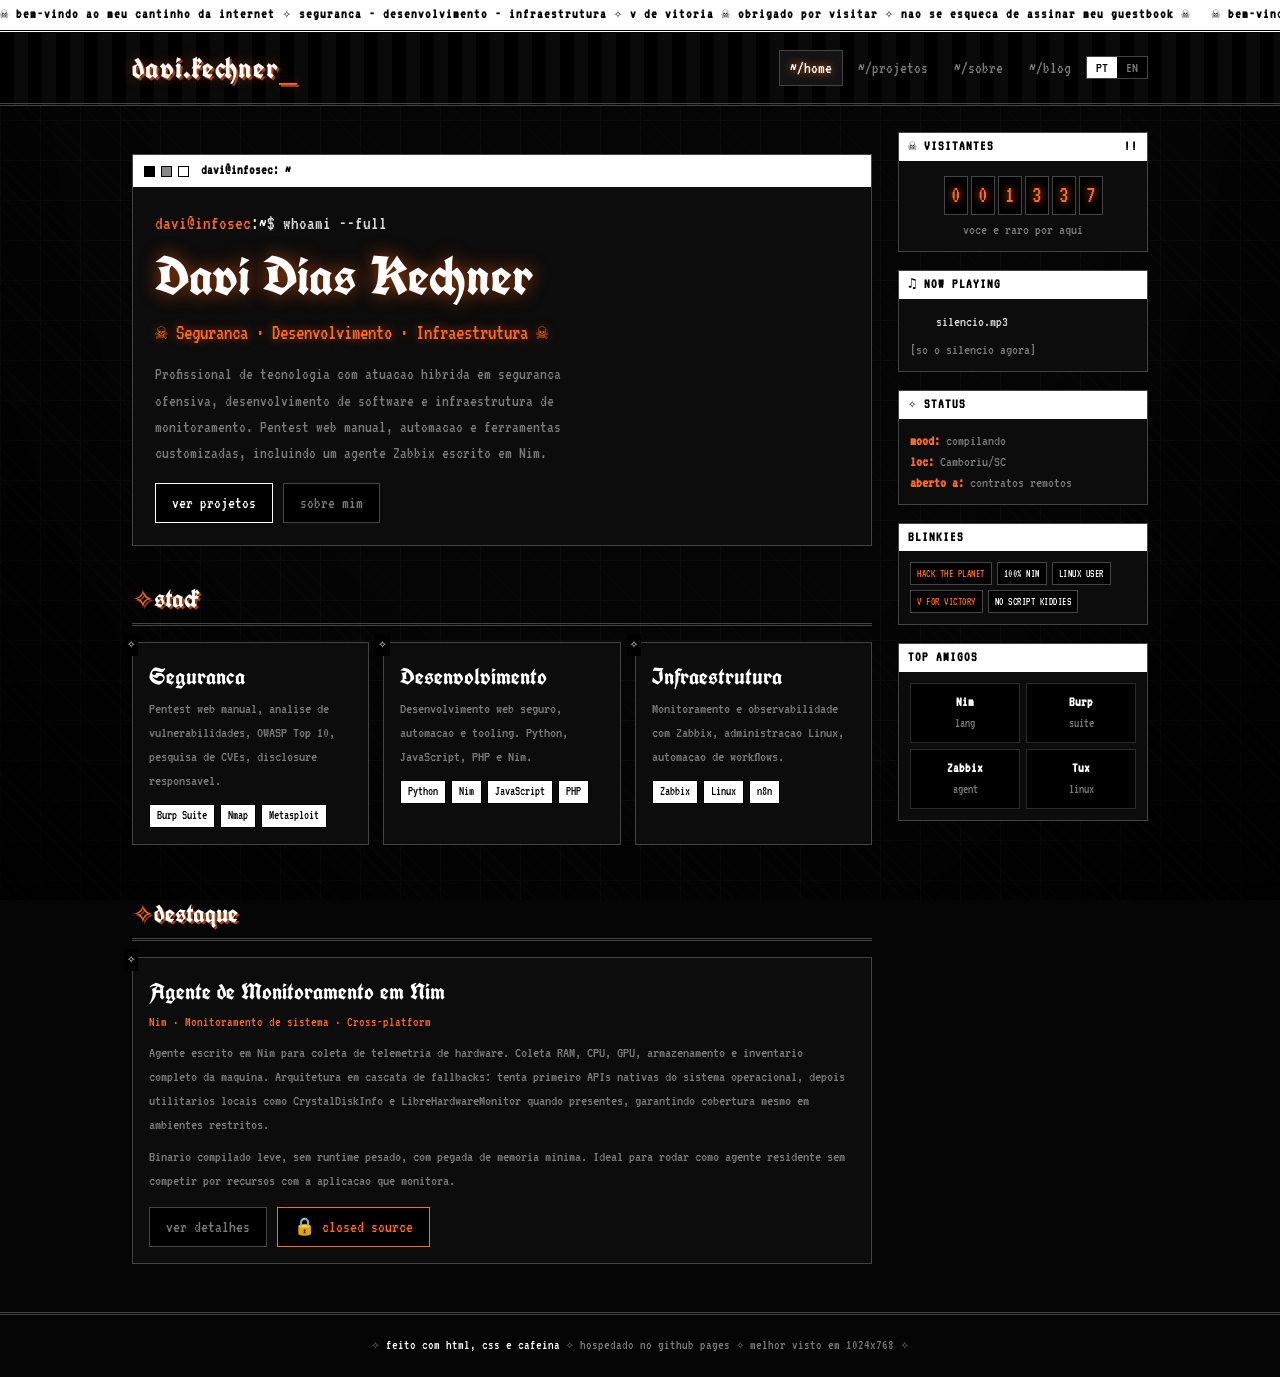
<file: index.html>
<!DOCTYPE html>
<html lang="pt-BR">
<head>
<meta charset="UTF-8">
<meta name="viewport" content="width=device-width,initial-scale=1">
<title>index.html &#x2620; Davi Kechner</title>
<link rel="preconnect" href="https://fonts.googleapis.com">
<link href="https://fonts.googleapis.com/css2?family=UnifrakturCook:wght@700&family=VT323&display=swap" rel="stylesheet">
<link rel="stylesheet" href="style.css">
</head>
<body>
<div class="tickerbar">
  <span class="run" data-lang="pt"><span class="marquee">&#x2620; bem-vindo ao meu cantinho da internet &#x2727; seguranca - desenvolvimento - infraestrutura &#x2727; v de vitoria &#x2620; obrigado por visitar &#x2727; nao se esqueca de assinar meu guestbook &#x2620;&nbsp;&nbsp;&nbsp;&#x2620; bem-vindo ao meu cantinho da internet &#x2727; seguranca - desenvolvimento - infraestrutura &#x2727; v de vitoria &#x2620; obrigado por visitar &#x2727; nao se esqueca de assinar meu guestbook &#x2620;&nbsp;&nbsp;&nbsp;</span></span>
  <span class="run" data-lang="en"><span class="marquee">&#x2620; welcome to my corner of the web &#x2727; security - development - infrastructure &#x2727; v for victory &#x2620; thanks for visiting &#x2727; don't forget to sign my guestbook &#x2620;&nbsp;&nbsp;&nbsp;&#x2620; welcome to my corner of the web &#x2727; security - development - infrastructure &#x2727; v for victory &#x2620; thanks for visiting &#x2727; don't forget to sign my guestbook &#x2620;&nbsp;&nbsp;&nbsp;</span></span>
</div>
<nav>
  <div class="nav-inner">
    <a href="index.html" class="brand" style="text-decoration:none">davi.kechner<span class="blink">_</span></a>
    <div class="nav-links">
      <a href="index.html"><span data-lang="pt" class="show">~/home</span><span data-lang="en">~/home</span></a><a href="projects.html"><span data-lang="pt" class="show">~/projetos</span><span data-lang="en">~/projects</span></a><a href="about.html"><span data-lang="pt" class="show">~/sobre</span><span data-lang="en">~/about</span></a><a href="blog.html"><span data-lang="pt" class="show">~/blog</span><span data-lang="en">~/blog</span></a>
      <div class="lang-toggle">
        <button data-set="pt" class="active">PT</button>
        <button data-set="en">EN</button>
      </div>
    </div>
  </div>
</nav>
<div class="wrap">
  <div class="layout">
    <main>
<header class="hero">
  <div class="term-card">
    <div class="term-bar">
      <span class="dot r"></span><span class="dot y"></span><span class="dot g"></span>
      <span class="term-title">davi@infosec: ~</span>
    </div>
    <div class="term-body">
      <div class="term-line"><span class="pr">davi@infosec</span>:<span class="pth">~</span>$ <span id="typed-cmd" data-text="whoami --full"></span></div>
      <h1>Davi Dias Kechner</h1>
      <div class="sub"><span data-lang="pt" class="show">&#x2620; Seguranca &#xB7; Desenvolvimento &#xB7; Infraestrutura &#x2620;</span><span data-lang="en">&#x2620; Security &#xB7; Development &#xB7; Infrastructure &#x2620;</span></div>
      <p class="bio"><span data-lang="pt" class="show">Profissional de tecnologia com atuacao hibrida em seguranca ofensiva, desenvolvimento de software e infraestrutura de monitoramento. Pentest web manual, automacao e ferramentas customizadas, incluindo um agente Zabbix escrito em Nim.</span><span data-lang="en">Hybrid technology professional working across offensive security, software development and monitoring infrastructure. Manual web pentesting, automation and custom tooling, including a Zabbix agent written in Nim.</span></p>
      <div class="cta-row">
        <a class="btn" href="projects.html"><span data-lang="pt" class="show">ver projetos</span><span data-lang="en">view projects</span></a>
        <a class="btn ghost" href="about.html"><span data-lang="pt" class="show">sobre mim</span><span data-lang="en">about me</span></a>
      </div>
    </div>
  </div>
</header>
<section>
  <div class="sec-head">stack</div>
  <div class="grid cols-3">
    <div class="card"><h3><span data-lang="pt" class="show">Seguranca</span><span data-lang="en">Security</span></h3>
      <p><span data-lang="pt" class="show">Pentest web manual, analise de vulnerabilidades, OWASP Top 10, pesquisa de CVEs, disclosure responsavel.</span><span data-lang="en">Manual web pentesting, vulnerability assessment, OWASP Top 10, CVE research, responsible disclosure.</span></p>
      <div class="tag-row"><span class="tag">Burp Suite</span><span class="tag">Nmap</span><span class="tag">Metasploit</span></div></div>
    <div class="card"><h3><span data-lang="pt" class="show">Desenvolvimento</span><span data-lang="en">Development</span></h3>
      <p><span data-lang="pt" class="show">Desenvolvimento web seguro, automacao e tooling. Python, JavaScript, PHP e Nim.</span><span data-lang="en">Secure web development, automation and tooling. Python, JavaScript, PHP and Nim.</span></p>
      <div class="tag-row"><span class="tag">Python</span><span class="tag">Nim</span><span class="tag">JavaScript</span><span class="tag">PHP</span></div></div>
    <div class="card"><h3><span data-lang="pt" class="show">Infraestrutura</span><span data-lang="en">Infrastructure</span></h3>
      <p><span data-lang="pt" class="show">Monitoramento e observabilidade com Zabbix, administracao Linux, automacao de workflows.</span><span data-lang="en">Monitoring and observability with Zabbix, Linux administration, workflow automation.</span></p>
      <div class="tag-row"><span class="tag">Zabbix</span><span class="tag">Linux</span><span class="tag">n8n</span></div></div>
  </div>
</section>
<section>
  <div class="sec-head"><span data-lang="pt" class="show">destaque</span><span data-lang="en">featured</span></div>
  <div class="card">
    <h3><span data-lang="pt" class="show">Agente de Monitoramento em Nim</span><span data-lang="en">Monitoring Agent in Nim</span></h3>
    <div class="meta">Nim &#xB7; <span data-lang="pt" class="show">Monitoramento de sistema</span><span data-lang="en">System monitoring</span> &#xB7; <span data-lang="pt" class="show">Cross-platform</span><span data-lang="en">Cross-platform</span></div>
    <p><span data-lang="pt" class="show">Agente escrito em Nim para coleta de telemetria de hardware. Coleta RAM, CPU, GPU, armazenamento e inventario completo da maquina. Arquitetura em cascata de fallbacks: tenta primeiro APIs nativas do sistema operacional, depois utilitarios locais como CrystalDiskInfo e LibreHardwareMonitor quando presentes, garantindo cobertura mesmo em ambientes restritos.</span><span data-lang="en">An agent written in Nim for hardware telemetry collection. It pulls RAM, CPU, GPU, storage and full machine inventory. Fallback-chain architecture: tries native OS APIs first, then local utilities like CrystalDiskInfo and LibreHardwareMonitor when present, ensuring coverage even in restricted environments.</span></p>
    <p style="margin-top:8px"><span data-lang="pt" class="show">Binario compilado leve, sem runtime pesado, com pegada de memoria minima. Ideal para rodar como agente residente sem competir por recursos com a aplicacao que monitora.</span><span data-lang="en">Lightweight compiled binary with no heavy runtime and minimal memory footprint. Ideal for running as a resident agent without competing for resources with the application it monitors.</span></p>
    <div class="cta-row" style="margin-top:14px">
      <a class="btn ghost" href="projects.html"><span data-lang="pt" class="show">ver detalhes</span><span data-lang="en">view details</span></a>
      <span class="btn ghost closed-src" data-title-pt="Codigo proprietario - nao publicado" data-title-en="Proprietary code - not published" title="Codigo proprietario - nao publicado">&#x1F512; closed source</span>
    </div>
  </div>
</section>
</main>
    
<aside class="sidebar">
  <div class="widget">
    <div class="wt"><span><span data-lang="pt" class="show">&#x2620; visitantes</span><span data-lang="en">&#x2620; visitors</span></span><span>!!</span></div>
    <div class="wb">
      <div class="counter">
        <span>0</span><span>0</span><span>1</span><span>3</span><span>3</span><span>7</span>
      </div>
      <p style="text-align:center"><span data-lang="pt" class="show">voce e raro por aqui</span><span data-lang="en">you are a rare one</span></p>
    </div>
  </div>
  <div class="widget">
    <div class="wt"><span>&#x266B; now playing</span></div>
    <div class="wb">
      <div class="nowplaying">
        <span class="eq"><i></i><i></i><i></i><i></i></span>
        <span>silencio.mp3</span>
      </div>
      <p style="margin-top:6px"><span data-lang="pt" class="show">[so o silencio agora]</span><span data-lang="en">[silence, for now]</span></p>
    </div>
  </div>
  <div class="widget">
    <div class="wt"><span>&#x2727; status</span></div>
    <div class="wb">
      <p><b style="color:#ff6a1f">mood:</b> <span data-lang="pt" class="show">compilando</span><span data-lang="en">compiling</span><br>
      <b style="color:#ff6a1f">loc:</b> Camboriu/SC<br>
      <b style="color:#ff6a1f"><span data-lang="pt" class="show">aberto a</span><span data-lang="en">open to</span>:</b> <span data-lang="pt" class="show">contratos remotos</span><span data-lang="en">remote contracts</span></p>
    </div>
  </div>
  <div class="widget">
    <div class="wt"><span>blinkies</span></div>
    <div class="wb">
      <div class="blinkies">
        <span class="blinkie on">hack the planet</span>
        <span class="blinkie">100% nim</span>
        <span class="blinkie">linux user</span>
        <span class="blinkie on">v for victory</span>
        <span class="blinkie">no script kiddies</span>
      </div>
    </div>
  </div>
  <div class="widget">
    <div class="wt"><span><span data-lang="pt" class="show">top amigos</span><span data-lang="en">top friends</span></span></div>
    <div class="wb">
      <div class="friends">
        <div class="friend"><b>Nim</b>lang</div>
        <div class="friend"><b>Burp</b>suite</div>
        <div class="friend"><b>Zabbix</b>agent</div>
        <div class="friend"><b>Tux</b>linux</div>
      </div>
    </div>
  </div>
</aside>

  </div>
</div>
<footer>
  <div class="wrap">
    <span data-lang="pt" class="show">&#x2727; <span class="glitter">feito com html, css e cafeina</span> &#x2727; hospedado no github pages &#x2727; melhor visto em 1024x768 &#x2727;</span>
    <span data-lang="en">&#x2727; <span class="glitter">built with html, css and caffeine</span> &#x2727; hosted on github pages &#x2727; best viewed in 1024x768 &#x2727;</span>
  </div>
</footer>
<script src="app.js"></script>
</body>
</html>
</file>
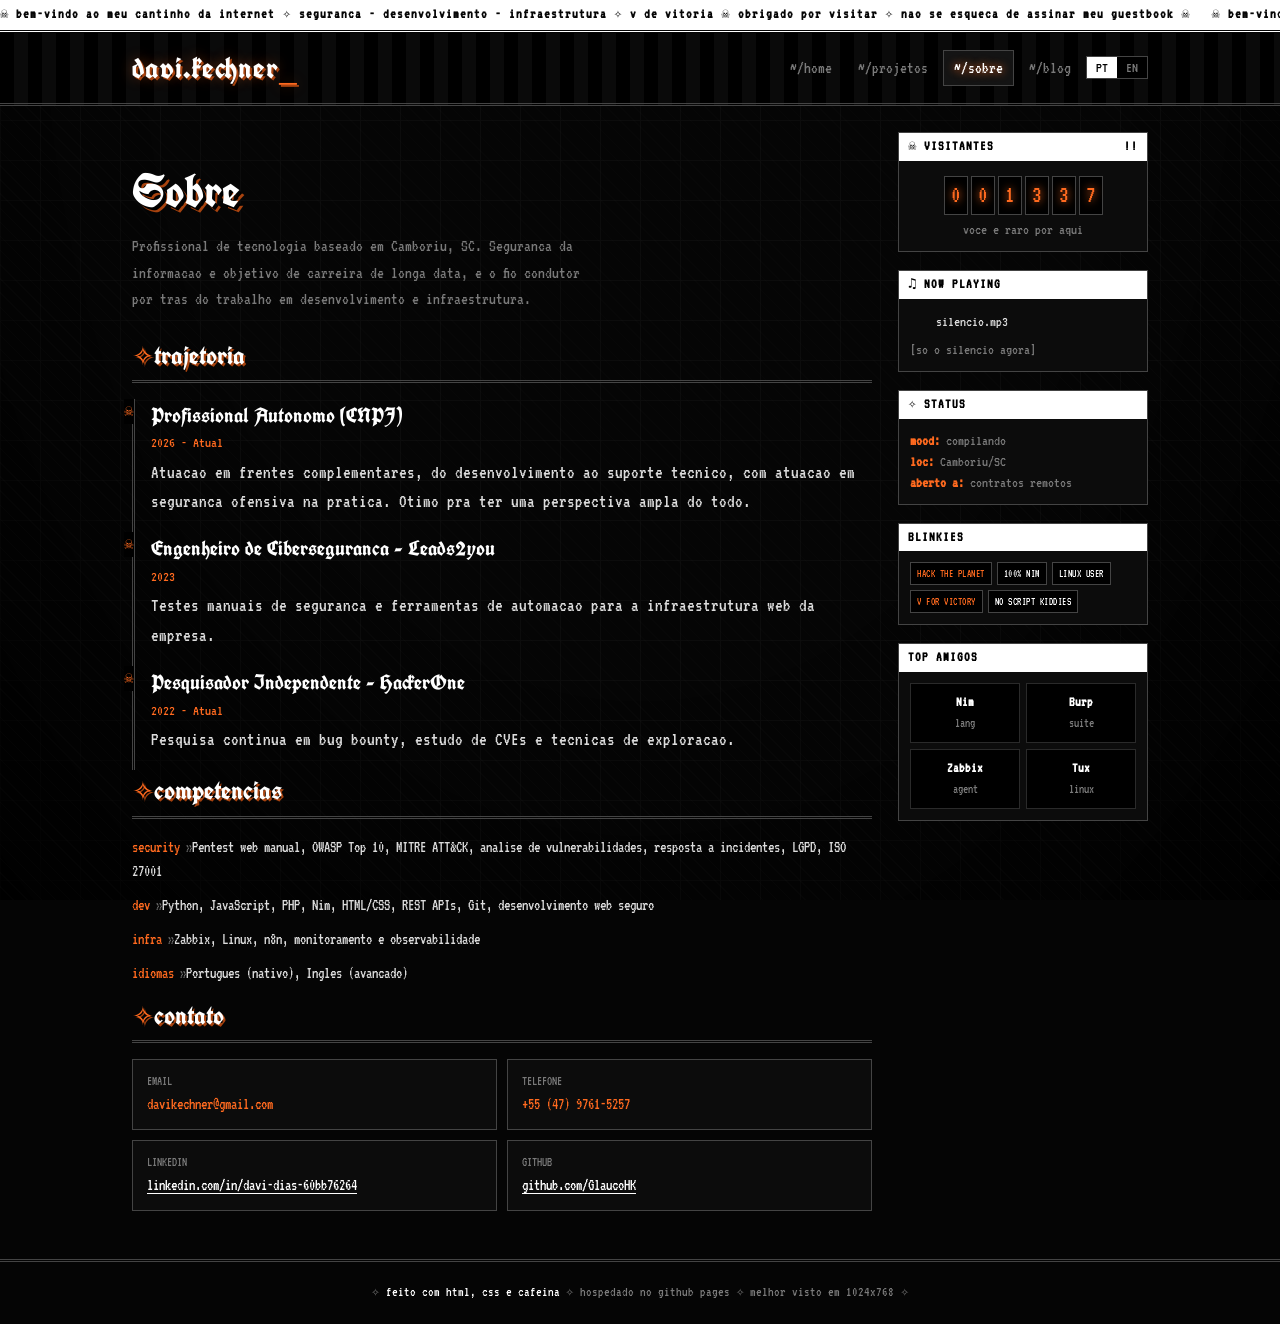
<file: about.html>
<!DOCTYPE html>
<html lang="pt-BR">
<head>
<meta charset="UTF-8">
<meta name="viewport" content="width=device-width,initial-scale=1">
<title>about.html &#x2620; Davi Kechner</title>
<link rel="preconnect" href="https://fonts.googleapis.com">
<link href="https://fonts.googleapis.com/css2?family=UnifrakturCook:wght@700&family=VT323&display=swap" rel="stylesheet">
<link rel="stylesheet" href="style.css">
</head>
<body>
<div class="tickerbar">
  <span class="run" data-lang="pt"><span class="marquee">&#x2620; bem-vindo ao meu cantinho da internet &#x2727; seguranca - desenvolvimento - infraestrutura &#x2727; v de vitoria &#x2620; obrigado por visitar &#x2727; nao se esqueca de assinar meu guestbook &#x2620;&nbsp;&nbsp;&nbsp;&#x2620; bem-vindo ao meu cantinho da internet &#x2727; seguranca - desenvolvimento - infraestrutura &#x2727; v de vitoria &#x2620; obrigado por visitar &#x2727; nao se esqueca de assinar meu guestbook &#x2620;&nbsp;&nbsp;&nbsp;</span></span>
  <span class="run" data-lang="en"><span class="marquee">&#x2620; welcome to my corner of the web &#x2727; security - development - infrastructure &#x2727; v for victory &#x2620; thanks for visiting &#x2727; don't forget to sign my guestbook &#x2620;&nbsp;&nbsp;&nbsp;&#x2620; welcome to my corner of the web &#x2727; security - development - infrastructure &#x2727; v for victory &#x2620; thanks for visiting &#x2727; don't forget to sign my guestbook &#x2620;&nbsp;&nbsp;&nbsp;</span></span>
</div>
<nav>
  <div class="nav-inner">
    <a href="index.html" class="brand" style="text-decoration:none">davi.kechner<span class="blink">_</span></a>
    <div class="nav-links">
      <a href="index.html"><span data-lang="pt" class="show">~/home</span><span data-lang="en">~/home</span></a><a href="projects.html"><span data-lang="pt" class="show">~/projetos</span><span data-lang="en">~/projects</span></a><a href="about.html"><span data-lang="pt" class="show">~/sobre</span><span data-lang="en">~/about</span></a><a href="blog.html"><span data-lang="pt" class="show">~/blog</span><span data-lang="en">~/blog</span></a>
      <div class="lang-toggle">
        <button data-set="pt" class="active">PT</button>
        <button data-set="en">EN</button>
      </div>
    </div>
  </div>
</nav>
<div class="wrap">
  <div class="layout">
    <main>
<section>
  <h2 class="page-title"><span data-lang="pt" class="show">Sobre</span><span data-lang="en">About</span></h2>
  <p class="page-intro"><span data-lang="pt" class="show">Profissional de tecnologia baseado em Camboriu, SC. Seguranca da informacao e objetivo de carreira de longa data, e o fio condutor por tras do trabalho em desenvolvimento e infraestrutura.</span><span data-lang="en">Technology professional based in Camboriu, Brazil. Information security is a long-standing career goal, and the thread connecting the work in development and infrastructure.</span></p>
  <div class="sec-head"><span data-lang="pt" class="show">trajetoria</span><span data-lang="en">timeline</span></div>
  <div class="tl-item"><h3><span data-lang="pt" class="show">Profissional Autonomo (CNPJ)</span><span data-lang="en">Independent Contractor</span></h3>
    <div class="when">2026 - <span data-lang="pt" class="show">Atual</span><span data-lang="en">Present</span></div>
    <p><span data-lang="pt" class="show">Atuacao em frentes complementares, do desenvolvimento ao suporte tecnico, com atuacao em seguranca ofensiva na pratica. Otimo pra ter uma perspectiva ampla do todo.</span><span data-lang="en">Work spanning complementary fronts, from development to technical support, with offensive security research and hands-on practice in between. This breadth allows reading a system from code to operations, spotting where it breaks, and proposing solutions that cut across layers.</span></p></div>
  <div class="tl-item"><h3><span data-lang="pt" class="show">Engenheiro de Ciberseguranca - Leads2you</span><span data-lang="en">Cybersecurity Engineer - Leads2you</span></h3>
    <div class="when">2023</div>
    <p><span data-lang="pt" class="show">Testes manuais de seguranca e ferramentas de automacao para a infraestrutura web da empresa.</span><span data-lang="en">Manual security testing and automation tooling for the company's web infrastructure.</span></p></div>
  <div class="tl-item"><h3><span data-lang="pt" class="show">Pesquisador Independente - HackerOne</span><span data-lang="en">Independent Researcher - HackerOne</span></h3>
    <div class="when">2022 - <span data-lang="pt" class="show">Atual</span><span data-lang="en">Present</span></div>
    <p><span data-lang="pt" class="show">Pesquisa continua em bug bounty, estudo de CVEs e tecnicas de exploracao.</span><span data-lang="en">Continuous bug bounty research, CVE study and exploitation techniques.</span></p></div>
  <div class="sec-head"><span data-lang="pt" class="show">competencias</span><span data-lang="en">skills</span></div>
  <div class="skill-block"><span class="k">security</span>Pentest web manual, OWASP Top 10, MITRE ATT&amp;CK, <span data-lang="pt" class="show">analise de vulnerabilidades, resposta a incidentes</span><span data-lang="en">vulnerability assessment, incident response</span>, LGPD, ISO 27001</div>
  <div class="skill-block"><span class="k">dev</span>Python, JavaScript, PHP, Nim, HTML/CSS, REST APIs, Git, <span data-lang="pt" class="show">desenvolvimento web seguro</span><span data-lang="en">secure web development</span></div>
  <div class="skill-block"><span class="k">infra</span>Zabbix, Linux, n8n, <span data-lang="pt" class="show">monitoramento e observabilidade</span><span data-lang="en">monitoring and observability</span></div>
  <div class="skill-block"><span class="k">idiomas</span><span data-lang="pt" class="show">Portugues (nativo), Ingles (avancado)</span><span data-lang="en">Portuguese (native), English (advanced)</span></div>
  <div class="sec-head"><span data-lang="pt" class="show">contato</span><span data-lang="en">contact</span></div>
  <div class="contact-grid">
    <div class="contact-item"><div class="lbl">email</div><div class="val">davikechner@gmail.com</div></div>
    <div class="contact-item"><div class="lbl"><span data-lang="pt" class="show">telefone</span><span data-lang="en">phone</span></div><div class="val">+55 (47) 9761-5257</div></div>
    <div class="contact-item"><div class="lbl">linkedin</div><div class="val"><a href="https://www.linkedin.com/in/davi-dias-60bb76264/" target="_blank" rel="noopener">linkedin.com/in/davi-dias-60bb76264</a></div></div>
    <div class="contact-item"><div class="lbl">github</div><div class="val"><a href="https://github.com/GlaucoHK" target="_blank" rel="noopener">github.com/GlaucoHK</a></div></div>
  </div>
</section>
</main>
    
<aside class="sidebar">
  <div class="widget">
    <div class="wt"><span><span data-lang="pt" class="show">&#x2620; visitantes</span><span data-lang="en">&#x2620; visitors</span></span><span>!!</span></div>
    <div class="wb">
      <div class="counter">
        <span>0</span><span>0</span><span>1</span><span>3</span><span>3</span><span>7</span>
      </div>
      <p style="text-align:center"><span data-lang="pt" class="show">voce e raro por aqui</span><span data-lang="en">you are a rare one</span></p>
    </div>
  </div>
  <div class="widget">
    <div class="wt"><span>&#x266B; now playing</span></div>
    <div class="wb">
      <div class="nowplaying">
        <span class="eq"><i></i><i></i><i></i><i></i></span>
        <span>silencio.mp3</span>
      </div>
      <p style="margin-top:6px"><span data-lang="pt" class="show">[so o silencio agora]</span><span data-lang="en">[silence, for now]</span></p>
    </div>
  </div>
  <div class="widget">
    <div class="wt"><span>&#x2727; status</span></div>
    <div class="wb">
      <p><b style="color:#ff6a1f">mood:</b> <span data-lang="pt" class="show">compilando</span><span data-lang="en">compiling</span><br>
      <b style="color:#ff6a1f">loc:</b> Camboriu/SC<br>
      <b style="color:#ff6a1f"><span data-lang="pt" class="show">aberto a</span><span data-lang="en">open to</span>:</b> <span data-lang="pt" class="show">contratos remotos</span><span data-lang="en">remote contracts</span></p>
    </div>
  </div>
  <div class="widget">
    <div class="wt"><span>blinkies</span></div>
    <div class="wb">
      <div class="blinkies">
        <span class="blinkie on">hack the planet</span>
        <span class="blinkie">100% nim</span>
        <span class="blinkie">linux user</span>
        <span class="blinkie on">v for victory</span>
        <span class="blinkie">no script kiddies</span>
      </div>
    </div>
  </div>
  <div class="widget">
    <div class="wt"><span><span data-lang="pt" class="show">top amigos</span><span data-lang="en">top friends</span></span></div>
    <div class="wb">
      <div class="friends">
        <div class="friend"><b>Nim</b>lang</div>
        <div class="friend"><b>Burp</b>suite</div>
        <div class="friend"><b>Zabbix</b>agent</div>
        <div class="friend"><b>Tux</b>linux</div>
      </div>
    </div>
  </div>
</aside>

  </div>
</div>
<footer>
  <div class="wrap">
    <span data-lang="pt" class="show">&#x2727; <span class="glitter">feito com html, css e cafeina</span> &#x2727; hospedado no github pages &#x2727; melhor visto em 1024x768 &#x2727;</span>
    <span data-lang="en">&#x2727; <span class="glitter">built with html, css and caffeine</span> &#x2727; hosted on github pages &#x2727; best viewed in 1024x768 &#x2727;</span>
  </div>
</footer>
<script src="app.js"></script>
</body>
</html>
</file>
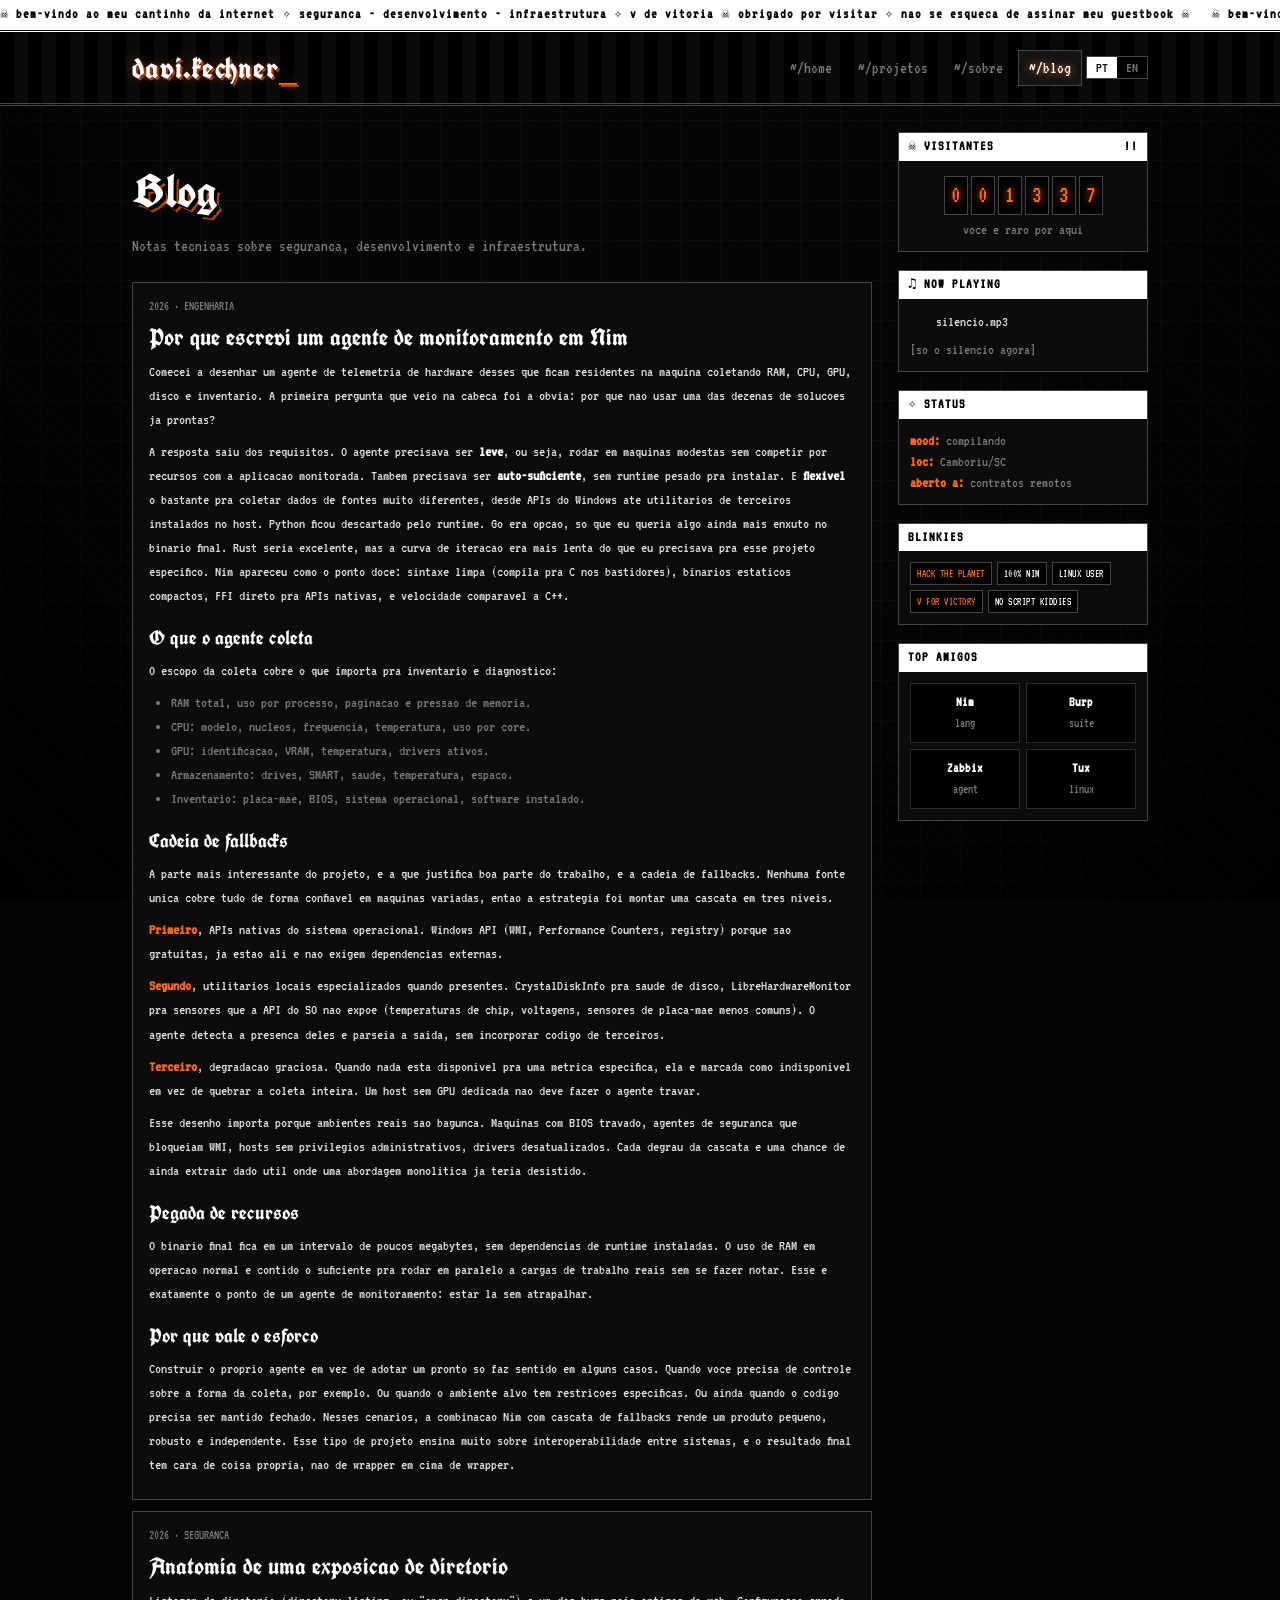
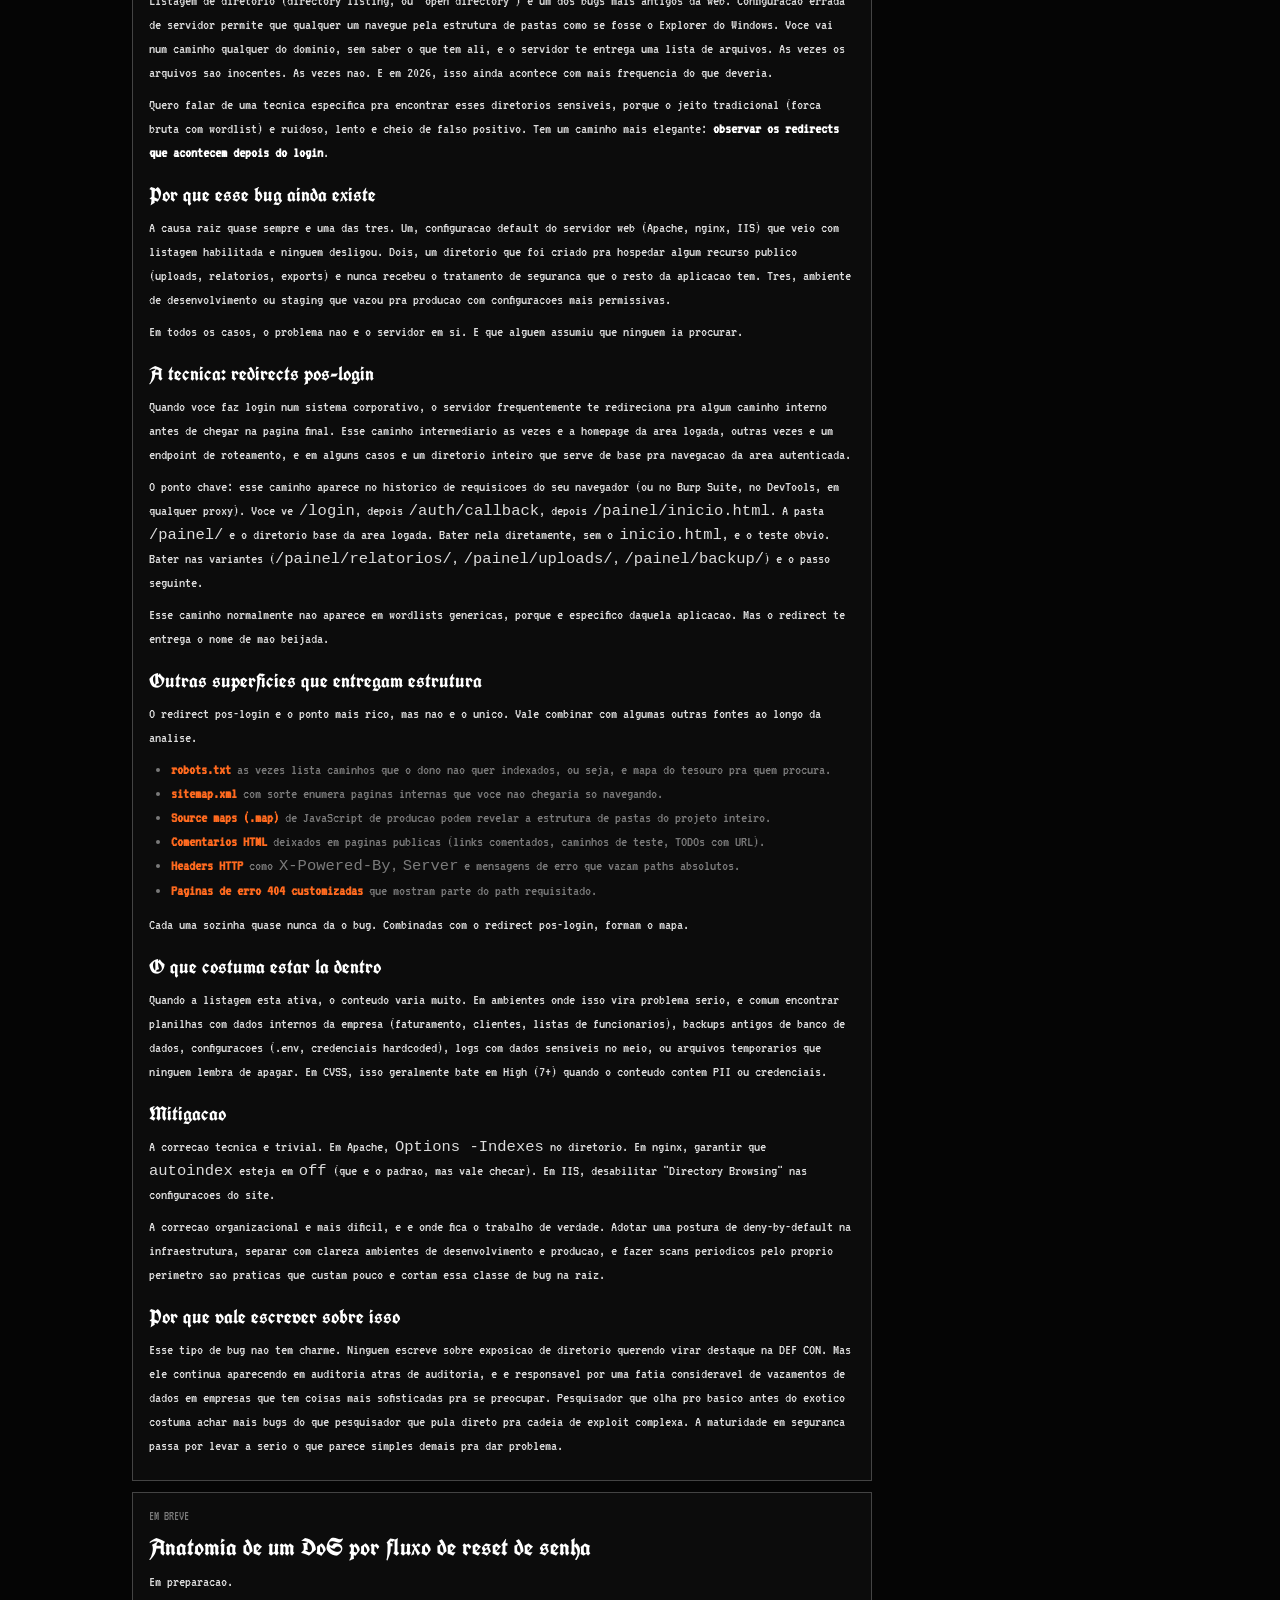
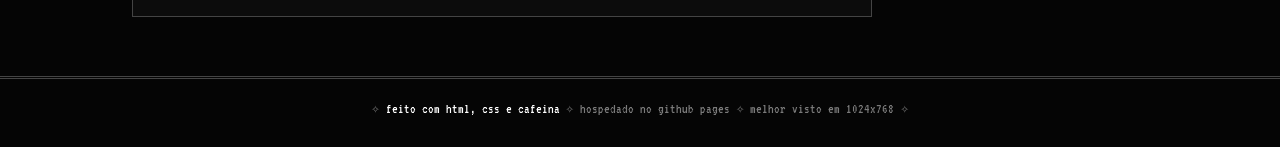
<file: blog.html>
<!DOCTYPE html>
<html lang="pt-BR">
<head>
<meta charset="UTF-8">
<meta name="viewport" content="width=device-width,initial-scale=1">
<title>blog.html &#x2620; Davi Kechner</title>
<link rel="preconnect" href="https://fonts.googleapis.com">
<link href="https://fonts.googleapis.com/css2?family=UnifrakturCook:wght@700&family=VT323&display=swap" rel="stylesheet">
<link rel="stylesheet" href="style.css">
</head>
<body>
<div class="tickerbar">
  <span class="run" data-lang="pt"><span class="marquee">&#x2620; bem-vindo ao meu cantinho da internet &#x2727; seguranca - desenvolvimento - infraestrutura &#x2727; v de vitoria &#x2620; obrigado por visitar &#x2727; nao se esqueca de assinar meu guestbook &#x2620;&nbsp;&nbsp;&nbsp;&#x2620; bem-vindo ao meu cantinho da internet &#x2727; seguranca - desenvolvimento - infraestrutura &#x2727; v de vitoria &#x2620; obrigado por visitar &#x2727; nao se esqueca de assinar meu guestbook &#x2620;&nbsp;&nbsp;&nbsp;</span></span>
  <span class="run" data-lang="en"><span class="marquee">&#x2620; welcome to my corner of the web &#x2727; security - development - infrastructure &#x2727; v for victory &#x2620; thanks for visiting &#x2727; don't forget to sign my guestbook &#x2620;&nbsp;&nbsp;&nbsp;&#x2620; welcome to my corner of the web &#x2727; security - development - infrastructure &#x2727; v for victory &#x2620; thanks for visiting &#x2727; don't forget to sign my guestbook &#x2620;&nbsp;&nbsp;&nbsp;</span></span>
</div>
<nav>
  <div class="nav-inner">
    <a href="index.html" class="brand" style="text-decoration:none">davi.kechner<span class="blink">_</span></a>
    <div class="nav-links">
      <a href="index.html"><span data-lang="pt" class="show">~/home</span><span data-lang="en">~/home</span></a><a href="projects.html"><span data-lang="pt" class="show">~/projetos</span><span data-lang="en">~/projects</span></a><a href="about.html"><span data-lang="pt" class="show">~/sobre</span><span data-lang="en">~/about</span></a><a href="blog.html"><span data-lang="pt" class="show">~/blog</span><span data-lang="en">~/blog</span></a>
      <div class="lang-toggle">
        <button data-set="pt" class="active">PT</button>
        <button data-set="en">EN</button>
      </div>
    </div>
  </div>
</nav>
<div class="wrap">
  <div class="layout">
    <main>
<section>
  <h2 class="page-title"><span data-lang="pt" class="show">Blog</span><span data-lang="en">Blog</span></h2>
  <p class="page-intro"><span data-lang="pt" class="show">Notas tecnicas sobre seguranca, desenvolvimento e infraestrutura.</span><span data-lang="en">Technical notes on security, development and infrastructure.</span></p>

  <article class="post">
    <div class="date"><span data-lang="pt" class="show">2026 &#xB7; engenharia</span><span data-lang="en">2026 &#xB7; engineering</span></div>
    <h3><span data-lang="pt" class="show">Por que escrevi um agente de monitoramento em Nim</span><span data-lang="en">Why I wrote a monitoring agent in Nim</span></h3>
    <div data-lang="pt" class="show">
      <p>Comecei a desenhar um agente de telemetria de hardware desses que ficam residentes na maquina coletando RAM, CPU, GPU, disco e inventario. A primeira pergunta que veio na cabeca foi a obvia: por que nao usar uma das dezenas de solucoes ja prontas?</p>
      <p>A resposta saiu dos requisitos. O agente precisava ser <b>leve</b>, ou seja, rodar em maquinas modestas sem competir por recursos com a aplicacao monitorada. Tambem precisava ser <b>auto-suficiente</b>, sem runtime pesado pra instalar. E <b>flexivel</b> o bastante pra coletar dados de fontes muito diferentes, desde APIs do Windows ate utilitarios de terceiros instalados no host. Python ficou descartado pelo runtime. Go era opcao, so que eu queria algo ainda mais enxuto no binario final. Rust seria excelente, mas a curva de iteracao era mais lenta do que eu precisava pra esse projeto especifico. Nim apareceu como o ponto doce: sintaxe limpa (compila pra C nos bastidores), binarios estaticos compactos, FFI direto pra APIs nativas, e velocidade comparavel a C++.</p>

      <h4 style="font-family:var(--black);color:#fff;font-size:20px;margin:14px 0 6px">O que o agente coleta</h4>
      <p>O escopo da coleta cobre o que importa pra inventario e diagnostico:</p>
      <ul style="margin:6px 0 10px 22px;color:var(--ink-dim)">
        <li>RAM total, uso por processo, paginacao e pressao de memoria.</li>
        <li>CPU: modelo, nucleos, frequencia, temperatura, uso por core.</li>
        <li>GPU: identificacao, VRAM, temperatura, drivers ativos.</li>
        <li>Armazenamento: drives, SMART, saude, temperatura, espaco.</li>
        <li>Inventario: placa-mae, BIOS, sistema operacional, software instalado.</li>
      </ul>

      <h4 style="font-family:var(--black);color:#fff;font-size:20px;margin:14px 0 6px">Cadeia de fallbacks</h4>
      <p>A parte mais interessante do projeto, e a que justifica boa parte do trabalho, e a cadeia de fallbacks. Nenhuma fonte unica cobre tudo de forma confiavel em maquinas variadas, entao a estrategia foi montar uma cascata em tres niveis.</p>
      <p><b style="color:var(--ember)">Primeiro</b>, APIs nativas do sistema operacional. Windows API (WMI, Performance Counters, registry) porque sao gratuitas, ja estao ali e nao exigem dependencias externas.</p>
      <p><b style="color:var(--ember)">Segundo</b>, utilitarios locais especializados quando presentes. CrystalDiskInfo pra saude de disco, LibreHardwareMonitor pra sensores que a API do SO nao expoe (temperaturas de chip, voltagens, sensores de placa-mae menos comuns). O agente detecta a presenca deles e parseia a saida, sem incorporar codigo de terceiros.</p>
      <p><b style="color:var(--ember)">Terceiro</b>, degradacao graciosa. Quando nada esta disponivel pra uma metrica especifica, ela e marcada como indisponivel em vez de quebrar a coleta inteira. Um host sem GPU dedicada nao deve fazer o agente travar.</p>
      <p>Esse desenho importa porque ambientes reais sao bagunca. Maquinas com BIOS travado, agentes de seguranca que bloqueiam WMI, hosts sem privilegios administrativos, drivers desatualizados. Cada degrau da cascata e uma chance de ainda extrair dado util onde uma abordagem monolitica ja teria desistido.</p>

      <h4 style="font-family:var(--black);color:#fff;font-size:20px;margin:14px 0 6px">Pegada de recursos</h4>
      <p>O binario final fica em um intervalo de poucos megabytes, sem dependencias de runtime instaladas. O uso de RAM em operacao normal e contido o suficiente pra rodar em paralelo a cargas de trabalho reais sem se fazer notar. Esse e exatamente o ponto de um agente de monitoramento: estar la sem atrapalhar.</p>

      <h4 style="font-family:var(--black);color:#fff;font-size:20px;margin:14px 0 6px">Por que vale o esforco</h4>
      <p>Construir o proprio agente em vez de adotar um pronto so faz sentido em alguns casos. Quando voce precisa de controle sobre a forma da coleta, por exemplo. Ou quando o ambiente alvo tem restricoes especificas. Ou ainda quando o codigo precisa ser mantido fechado. Nesses cenarios, a combinacao Nim com cascata de fallbacks rende um produto pequeno, robusto e independente. Esse tipo de projeto ensina muito sobre interoperabilidade entre sistemas, e o resultado final tem cara de coisa propria, nao de wrapper em cima de wrapper.</p>
    </div>
    <div data-lang="en">
      <p>I started designing a hardware telemetry agent, the kind that stays resident on the machine collecting RAM, CPU, GPU, disk and inventory data. The obvious first question came up: why not use one of the dozens of off-the-shelf solutions?</p>
      <p>The answer came from the requirements. The agent had to be <b>lightweight</b>, meaning it should run on modest hardware without competing for resources with the monitored application. It also had to be <b>self-contained</b>, with no heavy runtime to install. And <b>flexible</b> enough to pull data from very different sources, from Windows APIs all the way to third-party utilities installed on the host. Python was out because of the runtime. Go was an option, but I wanted something even leaner in the final binary. Rust would have been excellent, but the iteration curve was slower than I needed for this specific project. Nim hit the sweet spot: clean syntax (it compiles to C under the hood), compact static binaries, direct FFI to native APIs, and speed comparable to C++.</p>

      <h4 style="font-family:var(--black);color:#fff;font-size:20px;margin:14px 0 6px">What the agent collects</h4>
      <p>The collection scope covers what matters for inventory and diagnostics:</p>
      <ul style="margin:6px 0 10px 22px;color:var(--ink-dim)">
        <li>RAM: total, per-process usage, paging and memory pressure.</li>
        <li>CPU: model, cores, frequency, temperature, per-core usage.</li>
        <li>GPU: identification, VRAM, temperature, active drivers.</li>
        <li>Storage: drives, SMART, health, temperature, free space.</li>
        <li>Inventory: motherboard, BIOS, OS, installed software.</li>
      </ul>

      <h4 style="font-family:var(--black);color:#fff;font-size:20px;margin:14px 0 6px">Fallback chain</h4>
      <p>The most interesting part of the project, and what justifies a lot of the work, is the fallback chain. No single source reliably covers everything across varied machines, so the strategy was to build a three-tier cascade.</p>
      <p><b style="color:var(--ember)">First</b>, native OS APIs. Windows API (WMI, Performance Counters, registry) because they're free, already there, and don't require external dependencies.</p>
      <p><b style="color:var(--ember)">Second</b>, specialized local utilities when present. CrystalDiskInfo for disk health, LibreHardwareMonitor for sensor data the OS API doesn't expose (chip temperatures, voltages, less common motherboard sensors). The agent detects their presence and parses their output, without bundling third-party code.</p>
      <p><b style="color:var(--ember)">Third</b>, graceful degradation. When nothing is available for a specific metric, it gets marked as unavailable instead of breaking the whole collection. A host with no dedicated GPU shouldn't lock up the agent.</p>
      <p>This design matters because real environments are messy. Machines with locked BIOS, security agents that block WMI, hosts without admin privileges, outdated drivers. Each step in the cascade is a chance to still extract useful data where a monolithic approach would have already given up.</p>

      <h4 style="font-family:var(--black);color:#fff;font-size:20px;margin:14px 0 6px">Resource footprint</h4>
      <p>The final binary sits in the low single-digit megabytes, with no runtime dependencies installed. RAM usage in normal operation stays low enough to run alongside real workloads without making itself noticed. That's exactly the point of a monitoring agent: being there without getting in the way.</p>

      <h4 style="font-family:var(--black);color:#fff;font-size:20px;margin:14px 0 6px">Why it's worth the effort</h4>
      <p>Writing your own agent instead of adopting a pre-built one only makes sense in a few cases. When you need control over the shape of collection, for instance. Or when the target environment has specific constraints. Or when the code needs to be kept closed. In those cases, the Nim plus fallback-cascade combo yields a small, robust, independent product. This kind of project teaches a lot about cross-system interoperability, and the final result feels like something of your own, not a wrapper on top of a wrapper.</p>
    </div>
  </article>

  <article class="post">
    <div class="date"><span data-lang="pt" class="show">2026 &#xB7; seguranca</span><span data-lang="en">2026 &#xB7; security</span></div>
    <h3><span data-lang="pt" class="show">Anatomia de uma exposicao de diretorio</span><span data-lang="en">Anatomy of a directory exposure</span></h3>
    <div data-lang="pt" class="show">
      <p>Listagem de diretorio (directory listing, ou "open directory") e um dos bugs mais antigos da web. Configuracao errada de servidor permite que qualquer um navegue pela estrutura de pastas como se fosse o Explorer do Windows. Voce vai num caminho qualquer do dominio, sem saber o que tem ali, e o servidor te entrega uma lista de arquivos. As vezes os arquivos sao inocentes. As vezes nao. E em 2026, isso ainda acontece com mais frequencia do que deveria.</p>
      <p>Quero falar de uma tecnica especifica pra encontrar esses diretorios sensiveis, porque o jeito tradicional (forca bruta com wordlist) e ruidoso, lento e cheio de falso positivo. Tem um caminho mais elegante: <b>observar os redirects que acontecem depois do login</b>.</p>

      <h4 style="font-family:var(--black);color:#fff;font-size:20px;margin:14px 0 6px">Por que esse bug ainda existe</h4>
      <p>A causa raiz quase sempre e uma das tres. Um, configuracao default do servidor web (Apache, nginx, IIS) que veio com listagem habilitada e ninguem desligou. Dois, um diretorio que foi criado pra hospedar algum recurso publico (uploads, relatorios, exports) e nunca recebeu o tratamento de seguranca que o resto da aplicacao tem. Tres, ambiente de desenvolvimento ou staging que vazou pra producao com configuracoes mais permissivas.</p>
      <p>Em todos os casos, o problema nao e o servidor em si. E que alguem assumiu que ninguem ia procurar.</p>

      <h4 style="font-family:var(--black);color:#fff;font-size:20px;margin:14px 0 6px">A tecnica: redirects pos-login</h4>
      <p>Quando voce faz login num sistema corporativo, o servidor frequentemente te redireciona pra algum caminho interno antes de chegar na pagina final. Esse caminho intermediario as vezes e a homepage da area logada, outras vezes e um endpoint de roteamento, e em alguns casos e um diretorio inteiro que serve de base pra navegacao da area autenticada.</p>
      <p>O ponto chave: esse caminho aparece no historico de requisicoes do seu navegador (ou no Burp Suite, no DevTools, em qualquer proxy). Voce ve <code>/login</code>, depois <code>/auth/callback</code>, depois <code>/painel/inicio.html</code>. A pasta <code>/painel/</code> e o diretorio base da area logada. Bater nela diretamente, sem o <code>inicio.html</code>, e o teste obvio. Bater nas variantes (<code>/painel/relatorios/</code>, <code>/painel/uploads/</code>, <code>/painel/backup/</code>) e o passo seguinte.</p>
      <p>Esse caminho normalmente nao aparece em wordlists genericas, porque e especifico daquela aplicacao. Mas o redirect te entrega o nome de mao beijada.</p>

      <h4 style="font-family:var(--black);color:#fff;font-size:20px;margin:14px 0 6px">Outras superficies que entregam estrutura</h4>
      <p>O redirect pos-login e o ponto mais rico, mas nao e o unico. Vale combinar com algumas outras fontes ao longo da analise.</p>
      <ul style="margin:6px 0 10px 22px;color:var(--ink-dim)">
        <li><b style="color:var(--ember)">robots.txt</b> as vezes lista caminhos que o dono nao quer indexados, ou seja, e mapa do tesouro pra quem procura.</li>
        <li><b style="color:var(--ember)">sitemap.xml</b> com sorte enumera paginas internas que voce nao chegaria so navegando.</li>
        <li><b style="color:var(--ember)">Source maps (.map)</b> de JavaScript de producao podem revelar a estrutura de pastas do projeto inteiro.</li>
        <li><b style="color:var(--ember)">Comentarios HTML</b> deixados em paginas publicas (links comentados, caminhos de teste, TODOs com URL).</li>
        <li><b style="color:var(--ember)">Headers HTTP</b> como <code>X-Powered-By</code>, <code>Server</code> e mensagens de erro que vazam paths absolutos.</li>
        <li><b style="color:var(--ember)">Paginas de erro 404 customizadas</b> que mostram parte do path requisitado.</li>
      </ul>
      <p>Cada uma sozinha quase nunca da o bug. Combinadas com o redirect pos-login, formam o mapa.</p>

      <h4 style="font-family:var(--black);color:#fff;font-size:20px;margin:14px 0 6px">O que costuma estar la dentro</h4>
      <p>Quando a listagem esta ativa, o conteudo varia muito. Em ambientes onde isso vira problema serio, e comum encontrar planilhas com dados internos da empresa (faturamento, clientes, listas de funcionarios), backups antigos de banco de dados, configuracoes (.env, credenciais hardcoded), logs com dados sensiveis no meio, ou arquivos temporarios que ninguem lembra de apagar. Em CVSS, isso geralmente bate em High (7+) quando o conteudo contem PII ou credenciais.</p>

      <h4 style="font-family:var(--black);color:#fff;font-size:20px;margin:14px 0 6px">Mitigacao</h4>
      <p>A correcao tecnica e trivial. Em Apache, <code>Options -Indexes</code> no diretorio. Em nginx, garantir que <code>autoindex</code> esteja em <code>off</code> (que e o padrao, mas vale checar). Em IIS, desabilitar "Directory Browsing" nas configuracoes do site.</p>
      <p>A correcao organizacional e mais dificil, e e onde fica o trabalho de verdade. Adotar uma postura de deny-by-default na infraestrutura, separar com clareza ambientes de desenvolvimento e producao, e fazer scans periodicos pelo proprio perimetro sao praticas que custam pouco e cortam essa classe de bug na raiz.</p>

      <h4 style="font-family:var(--black);color:#fff;font-size:20px;margin:14px 0 6px">Por que vale escrever sobre isso</h4>
      <p>Esse tipo de bug nao tem charme. Ninguem escreve sobre exposicao de diretorio querendo virar destaque na DEF CON. Mas ele continua aparecendo em auditoria atras de auditoria, e e responsavel por uma fatia consideravel de vazamentos de dados em empresas que tem coisas mais sofisticadas pra se preocupar. Pesquisador que olha pro basico antes do exotico costuma achar mais bugs do que pesquisador que pula direto pra cadeia de exploit complexa. A maturidade em seguranca passa por levar a serio o que parece simples demais pra dar problema.</p>
    </div>
    <div data-lang="en">
      <p>Directory listing (or "open directory") is one of the oldest bugs on the web. A server misconfiguration lets anyone browse the folder structure like Windows Explorer. You go to any path on the domain without knowing what's there, and the server hands you a file list. Sometimes the files are harmless. Sometimes they aren't. And in 2026, this still happens more often than it should.</p>
      <p>I want to talk about a specific technique for finding sensitive directories, because the traditional approach (brute-force with wordlists) is noisy, slow, and full of false positives. There's a more elegant path: <b>observe the redirects that happen after login</b>.</p>

      <h4 style="font-family:var(--black);color:#fff;font-size:20px;margin:14px 0 6px">Why this bug still exists</h4>
      <p>The root cause is almost always one of three. One, default web server configuration (Apache, nginx, IIS) that shipped with listing enabled and nobody turned it off. Two, a directory created to host some public resource (uploads, reports, exports) that never got the security treatment the rest of the application has. Three, a development or staging environment that leaked into production with more permissive settings.</p>
      <p>In every case, the problem isn't the server itself. It's that someone assumed nobody would look.</p>

      <h4 style="font-family:var(--black);color:#fff;font-size:20px;margin:14px 0 6px">The technique: post-login redirects</h4>
      <p>When you log into a corporate system, the server often redirects you through some internal path before reaching the final page. That intermediate path is sometimes the landing page of the logged area, sometimes a routing endpoint, and in some cases an entire directory that serves as the base for navigation in the authenticated area.</p>
      <p>The key point: that path shows up in your browser's request history (or in Burp Suite, DevTools, any proxy). You see <code>/login</code>, then <code>/auth/callback</code>, then <code>/dashboard/home.html</code>. The <code>/dashboard/</code> folder is the base directory of the logged area. Hitting it directly, without the <code>home.html</code>, is the obvious test. Hitting the variants (<code>/dashboard/reports/</code>, <code>/dashboard/uploads/</code>, <code>/dashboard/backup/</code>) is the next step.</p>
      <p>That path usually doesn't appear in generic wordlists because it's specific to that application. But the redirect hands you the name on a silver platter.</p>

      <h4 style="font-family:var(--black);color:#fff;font-size:20px;margin:14px 0 6px">Other surfaces that leak structure</h4>
      <p>The post-login redirect is the richest source, but not the only one. It pays to combine it with a few other inputs throughout the analysis.</p>
      <ul style="margin:6px 0 10px 22px;color:var(--ink-dim)">
        <li><b style="color:var(--ember)">robots.txt</b> sometimes lists paths the owner doesn't want indexed, which is basically a treasure map for someone looking.</li>
        <li><b style="color:var(--ember)">sitemap.xml</b> with luck enumerates internal pages you wouldn't reach by just browsing.</li>
        <li><b style="color:var(--ember)">Source maps (.map)</b> for production JavaScript can reveal the project's entire folder structure.</li>
        <li><b style="color:var(--ember)">HTML comments</b> left on public pages (commented-out links, test paths, TODOs with URLs).</li>
        <li><b style="color:var(--ember)">HTTP headers</b> like <code>X-Powered-By</code>, <code>Server</code>, and error messages that leak absolute paths.</li>
        <li><b style="color:var(--ember)">Custom 404 error pages</b> that echo back part of the requested path.</li>
      </ul>
      <p>Each one alone rarely gives you the bug. Combined with the post-login redirect, they form the map.</p>

      <h4 style="font-family:var(--black);color:#fff;font-size:20px;margin:14px 0 6px">What's usually in there</h4>
      <p>When listing is active, content varies a lot. In environments where this becomes a serious issue, it's common to find spreadsheets with internal company data (revenue, customers, employee lists), old database backups, configurations (.env, hardcoded credentials), logs with sensitive data mixed in, or temporary files nobody remembers deleting. On CVSS, this usually scores High (7+) when the content contains PII or credentials.</p>

      <h4 style="font-family:var(--black);color:#fff;font-size:20px;margin:14px 0 6px">Mitigation</h4>
      <p>The technical fix is trivial. In Apache, <code>Options -Indexes</code> on the directory. In nginx, make sure <code>autoindex</code> is set to <code>off</code> (which is the default, but worth checking). In IIS, disable "Directory Browsing" in the site settings.</p>
      <p>The organizational fix is harder, and that's where the real work lies. Adopting a deny-by-default posture across the infrastructure, separating development and production environments cleanly, and running periodic scans against your own perimeter are practices that cost little and cut this class of bug at the root.</p>

      <h4 style="font-family:var(--black);color:#fff;font-size:20px;margin:14px 0 6px">Why it's worth writing about</h4>
      <p>This kind of bug has no charm. Nobody writes about directory exposure hoping to land a DEF CON spotlight. But it keeps showing up in audit after audit, and it's responsible for a meaningful slice of data leaks at companies that have far more sophisticated things to worry about. A researcher who looks at the basics before the exotic tends to find more bugs than one who jumps straight to complex exploit chains. Maturity in security goes through taking seriously what looks too simple to cause trouble.</p>
    </div>
  </article>

  <article class="post"><div class="date"><span data-lang="pt" class="show">em breve</span><span data-lang="en">coming soon</span></div>
    <h3><span data-lang="pt" class="show">Anatomia de um DoS por fluxo de reset de senha</span><span data-lang="en">Anatomy of a password-reset flow DoS</span></h3>
    <p><span data-lang="pt" class="show">Em preparacao.</span><span data-lang="en">In preparation.</span></p></article>
</section>
</main>
    
<aside class="sidebar">
  <div class="widget">
    <div class="wt"><span><span data-lang="pt" class="show">&#x2620; visitantes</span><span data-lang="en">&#x2620; visitors</span></span><span>!!</span></div>
    <div class="wb">
      <div class="counter">
        <span>0</span><span>0</span><span>1</span><span>3</span><span>3</span><span>7</span>
      </div>
      <p style="text-align:center"><span data-lang="pt" class="show">voce e raro por aqui</span><span data-lang="en">you are a rare one</span></p>
    </div>
  </div>
  <div class="widget">
    <div class="wt"><span>&#x266B; now playing</span></div>
    <div class="wb">
      <div class="nowplaying">
        <span class="eq"><i></i><i></i><i></i><i></i></span>
        <span>silencio.mp3</span>
      </div>
      <p style="margin-top:6px"><span data-lang="pt" class="show">[so o silencio agora]</span><span data-lang="en">[silence, for now]</span></p>
    </div>
  </div>
  <div class="widget">
    <div class="wt"><span>&#x2727; status</span></div>
    <div class="wb">
      <p><b style="color:#ff6a1f">mood:</b> <span data-lang="pt" class="show">compilando</span><span data-lang="en">compiling</span><br>
      <b style="color:#ff6a1f">loc:</b> Camboriu/SC<br>
      <b style="color:#ff6a1f"><span data-lang="pt" class="show">aberto a</span><span data-lang="en">open to</span>:</b> <span data-lang="pt" class="show">contratos remotos</span><span data-lang="en">remote contracts</span></p>
    </div>
  </div>
  <div class="widget">
    <div class="wt"><span>blinkies</span></div>
    <div class="wb">
      <div class="blinkies">
        <span class="blinkie on">hack the planet</span>
        <span class="blinkie">100% nim</span>
        <span class="blinkie">linux user</span>
        <span class="blinkie on">v for victory</span>
        <span class="blinkie">no script kiddies</span>
      </div>
    </div>
  </div>
  <div class="widget">
    <div class="wt"><span><span data-lang="pt" class="show">top amigos</span><span data-lang="en">top friends</span></span></div>
    <div class="wb">
      <div class="friends">
        <div class="friend"><b>Nim</b>lang</div>
        <div class="friend"><b>Burp</b>suite</div>
        <div class="friend"><b>Zabbix</b>agent</div>
        <div class="friend"><b>Tux</b>linux</div>
      </div>
    </div>
  </div>
</aside>

  </div>
</div>
<footer>
  <div class="wrap">
    <span data-lang="pt" class="show">&#x2727; <span class="glitter">feito com html, css e cafeina</span> &#x2727; hospedado no github pages &#x2727; melhor visto em 1024x768 &#x2727;</span>
    <span data-lang="en">&#x2727; <span class="glitter">built with html, css and caffeine</span> &#x2727; hosted on github pages &#x2727; best viewed in 1024x768 &#x2727;</span>
  </div>
</footer>
<script src="app.js"></script>
</body>
</html>
</file>
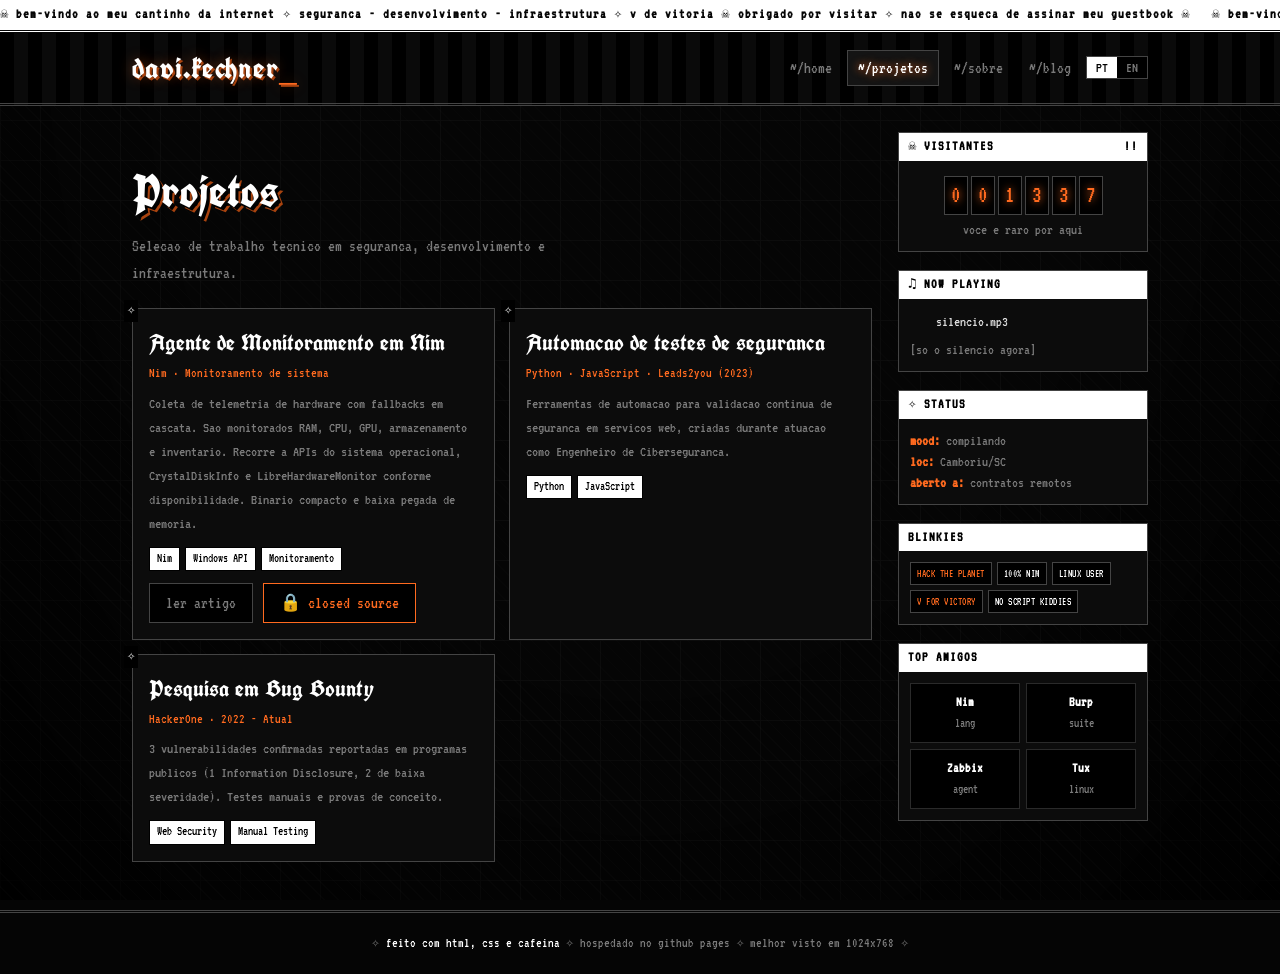
<file: projects.html>
<!DOCTYPE html>
<html lang="pt-BR">
<head>
<meta charset="UTF-8">
<meta name="viewport" content="width=device-width,initial-scale=1">
<title>projects.html &#x2620; Davi Kechner</title>
<link rel="preconnect" href="https://fonts.googleapis.com">
<link href="https://fonts.googleapis.com/css2?family=UnifrakturCook:wght@700&family=VT323&display=swap" rel="stylesheet">
<link rel="stylesheet" href="style.css">
</head>
<body>
<div class="tickerbar">
  <span class="run" data-lang="pt"><span class="marquee">&#x2620; bem-vindo ao meu cantinho da internet &#x2727; seguranca - desenvolvimento - infraestrutura &#x2727; v de vitoria &#x2620; obrigado por visitar &#x2727; nao se esqueca de assinar meu guestbook &#x2620;&nbsp;&nbsp;&nbsp;&#x2620; bem-vindo ao meu cantinho da internet &#x2727; seguranca - desenvolvimento - infraestrutura &#x2727; v de vitoria &#x2620; obrigado por visitar &#x2727; nao se esqueca de assinar meu guestbook &#x2620;&nbsp;&nbsp;&nbsp;</span></span>
  <span class="run" data-lang="en"><span class="marquee">&#x2620; welcome to my corner of the web &#x2727; security - development - infrastructure &#x2727; v for victory &#x2620; thanks for visiting &#x2727; don't forget to sign my guestbook &#x2620;&nbsp;&nbsp;&nbsp;&#x2620; welcome to my corner of the web &#x2727; security - development - infrastructure &#x2727; v for victory &#x2620; thanks for visiting &#x2727; don't forget to sign my guestbook &#x2620;&nbsp;&nbsp;&nbsp;</span></span>
</div>
<nav>
  <div class="nav-inner">
    <a href="index.html" class="brand" style="text-decoration:none">davi.kechner<span class="blink">_</span></a>
    <div class="nav-links">
      <a href="index.html"><span data-lang="pt" class="show">~/home</span><span data-lang="en">~/home</span></a><a href="projects.html"><span data-lang="pt" class="show">~/projetos</span><span data-lang="en">~/projects</span></a><a href="about.html"><span data-lang="pt" class="show">~/sobre</span><span data-lang="en">~/about</span></a><a href="blog.html"><span data-lang="pt" class="show">~/blog</span><span data-lang="en">~/blog</span></a>
      <div class="lang-toggle">
        <button data-set="pt" class="active">PT</button>
        <button data-set="en">EN</button>
      </div>
    </div>
  </div>
</nav>
<div class="wrap">
  <div class="layout">
    <main>
<section>
  <h2 class="page-title"><span data-lang="pt" class="show">Projetos</span><span data-lang="en">Projects</span></h2>
  <p class="page-intro"><span data-lang="pt" class="show">Selecao de trabalho tecnico em seguranca, desenvolvimento e infraestrutura.</span><span data-lang="en">A selection of technical work in security, development and infrastructure.</span></p>
  <div class="grid cols-2">
    <div class="card"><h3><span data-lang="pt" class="show">Agente de Monitoramento em Nim</span><span data-lang="en">Monitoring Agent in Nim</span></h3>
      <div class="meta">Nim &#xB7; <span data-lang="pt" class="show">Monitoramento de sistema</span><span data-lang="en">System monitoring</span></div>
      <p><span data-lang="pt" class="show">Coleta de telemetria de hardware com fallbacks em cascata. Sao monitorados RAM, CPU, GPU, armazenamento e inventario. Recorre a APIs do sistema operacional, CrystalDiskInfo e LibreHardwareMonitor conforme disponibilidade. Binario compacto e baixa pegada de memoria.</span><span data-lang="en">Hardware telemetry collection with a cascading fallback chain. It tracks RAM, CPU, GPU, storage and inventory. Falls back to OS APIs, CrystalDiskInfo and LibreHardwareMonitor as available. Compact binary with low memory footprint.</span></p>
      <div class="tag-row"><span class="tag">Nim</span><span class="tag">Windows API</span><span class="tag"><span data-lang="pt" class="show">Monitoramento</span><span data-lang="en">Monitoring</span></span></div>
      <div class="cta-row" style="margin-top:12px">
        <a class="btn ghost" href="blog.html"><span data-lang="pt" class="show">ler artigo</span><span data-lang="en">read article</span></a>
        <span class="btn ghost closed-src" data-title-pt="Codigo proprietario - nao publicado" data-title-en="Proprietary code - not published" title="Codigo proprietario - nao publicado">&#x1F512; closed source</span>
      </div></div>
    <div class="card"><h3><span data-lang="pt" class="show">Automacao de testes de seguranca</span><span data-lang="en">Security testing automation</span></h3>
      <div class="meta">Python &#xB7; JavaScript &#xB7; Leads2you (2023)</div>
      <p><span data-lang="pt" class="show">Ferramentas de automacao para validacao continua de seguranca em servicos web, criadas durante atuacao como Engenheiro de Ciberseguranca.</span><span data-lang="en">Automation tools for continuous security validation across web services, built while working as a Cybersecurity Engineer.</span></p>
      <div class="tag-row"><span class="tag">Python</span><span class="tag">JavaScript</span></div></div>
    <div class="card"><h3><span data-lang="pt" class="show">Pesquisa em Bug Bounty</span><span data-lang="en">Bug Bounty Research</span></h3>
      <div class="meta">HackerOne &#xB7; 2022 - <span data-lang="pt" class="show">Atual</span><span data-lang="en">Present</span></div>
      <p><span data-lang="pt" class="show">3 vulnerabilidades confirmadas reportadas em programas publicos (1 Information Disclosure, 2 de baixa severidade). Testes manuais e provas de conceito.</span><span data-lang="en">3 confirmed vulnerabilities reported across public programs (1 Information Disclosure, 2 low-severity). Manual testing and proof-of-concept work.</span></p>
      <div class="tag-row"><span class="tag">Web Security</span><span class="tag">Manual Testing</span></div></div>
  </div>
</section>
</main>
    
<aside class="sidebar">
  <div class="widget">
    <div class="wt"><span><span data-lang="pt" class="show">&#x2620; visitantes</span><span data-lang="en">&#x2620; visitors</span></span><span>!!</span></div>
    <div class="wb">
      <div class="counter">
        <span>0</span><span>0</span><span>1</span><span>3</span><span>3</span><span>7</span>
      </div>
      <p style="text-align:center"><span data-lang="pt" class="show">voce e raro por aqui</span><span data-lang="en">you are a rare one</span></p>
    </div>
  </div>
  <div class="widget">
    <div class="wt"><span>&#x266B; now playing</span></div>
    <div class="wb">
      <div class="nowplaying">
        <span class="eq"><i></i><i></i><i></i><i></i></span>
        <span>silencio.mp3</span>
      </div>
      <p style="margin-top:6px"><span data-lang="pt" class="show">[so o silencio agora]</span><span data-lang="en">[silence, for now]</span></p>
    </div>
  </div>
  <div class="widget">
    <div class="wt"><span>&#x2727; status</span></div>
    <div class="wb">
      <p><b style="color:#ff6a1f">mood:</b> <span data-lang="pt" class="show">compilando</span><span data-lang="en">compiling</span><br>
      <b style="color:#ff6a1f">loc:</b> Camboriu/SC<br>
      <b style="color:#ff6a1f"><span data-lang="pt" class="show">aberto a</span><span data-lang="en">open to</span>:</b> <span data-lang="pt" class="show">contratos remotos</span><span data-lang="en">remote contracts</span></p>
    </div>
  </div>
  <div class="widget">
    <div class="wt"><span>blinkies</span></div>
    <div class="wb">
      <div class="blinkies">
        <span class="blinkie on">hack the planet</span>
        <span class="blinkie">100% nim</span>
        <span class="blinkie">linux user</span>
        <span class="blinkie on">v for victory</span>
        <span class="blinkie">no script kiddies</span>
      </div>
    </div>
  </div>
  <div class="widget">
    <div class="wt"><span><span data-lang="pt" class="show">top amigos</span><span data-lang="en">top friends</span></span></div>
    <div class="wb">
      <div class="friends">
        <div class="friend"><b>Nim</b>lang</div>
        <div class="friend"><b>Burp</b>suite</div>
        <div class="friend"><b>Zabbix</b>agent</div>
        <div class="friend"><b>Tux</b>linux</div>
      </div>
    </div>
  </div>
</aside>

  </div>
</div>
<footer>
  <div class="wrap">
    <span data-lang="pt" class="show">&#x2727; <span class="glitter">feito com html, css e cafeina</span> &#x2727; hospedado no github pages &#x2727; melhor visto em 1024x768 &#x2727;</span>
    <span data-lang="en">&#x2727; <span class="glitter">built with html, css and caffeine</span> &#x2727; hosted on github pages &#x2727; best viewed in 1024x768 &#x2727;</span>
  </div>
</footer>
<script src="app.js"></script>
</body>
</html>
</file>
<file: style.css>
/* ===== Davi Kechner — TERMINAL // Gothic Y2K MySpace ===== */
:root{
  --bg:#050505;
  --bg-panel:#0c0c0c;
  --bg-elev:#141414;
  --line:#2a2a2a;
  --line-bright:#444;
  --ink:#dcdcdc;
  --ink-dim:#7a7a7a;
  --white:#ffffff;
  --ember:#ff6a1f;
  --ember-dim:#a8430f;
  --mono:'VT323','DejaVu Sans Mono',ui-monospace,monospace;
  --black:'UnifrakturCook','Times New Roman',serif;
  --maxw:1060px;
}
*{margin:0;padding:0;box-sizing:border-box}
html{scroll-behavior:smooth}
body{
  background:var(--bg);color:var(--ink);
  font-family:var(--mono);font-size:19px;line-height:1.55;
}
body::before{
  content:"";position:fixed;inset:0;pointer-events:none;z-index:0;
  background-image:
    linear-gradient(var(--line) 1px,transparent 1px),
    linear-gradient(90deg,var(--line) 1px,transparent 1px);
  background-size:40px 40px;opacity:.22;
}
body::after{
  content:"";position:fixed;inset:0;pointer-events:none;z-index:0;
  background:
    repeating-linear-gradient(45deg,transparent 0 9px,rgba(255,255,255,.012) 9px 10px),
    radial-gradient(ellipse at 50% 0%,transparent 55%,rgba(0,0,0,.85) 100%);
}
.wrap{max-width:var(--maxw);margin:0 auto;padding:0 22px;position:relative;z-index:1}
a{color:var(--white);text-decoration:underline;text-underline-offset:3px}
a:hover{color:var(--ember);text-shadow:0 0 8px var(--ember-dim)}

.tickerbar{
  background:var(--white);color:var(--bg);font-size:14px;
  overflow:hidden;white-space:nowrap;border-bottom:3px double var(--bg);
  position:relative;z-index:60;padding:4px 0;
}
.tickerbar .run{display:none}
.tickerbar .run.show{display:block;font-weight:bold;letter-spacing:1px}
.tickerbar .run.show .marquee{
  display:inline-block;animation:scroll 50s linear infinite;will-change:transform;
}
@keyframes scroll{from{transform:translateX(0)}to{transform:translateX(-50%)}}

nav{
  border-bottom:3px double var(--line-bright);
  background:repeating-linear-gradient(90deg,#000 0 14px,#0a0a0a 14px 28px);
  position:sticky;top:0;z-index:50;
}
.nav-inner{
  max-width:var(--maxw);margin:0 auto;padding:12px 22px;
  display:flex;align-items:center;justify-content:space-between;gap:14px;flex-wrap:wrap;
}
.brand{
  font-family:var(--black);font-size:30px;color:var(--white);
  text-shadow:2px 2px 0 var(--ember-dim),0 0 14px rgba(255,106,31,.4);letter-spacing:1px;
}
.brand .blink{animation:blink 1s steps(1) infinite;color:var(--ember)}
@keyframes blink{50%{opacity:0}}
.nav-links{display:flex;gap:4px;flex-wrap:wrap;align-items:center}
.nav-links a{
  color:var(--ink-dim);padding:4px 10px;font-size:17px;text-decoration:none;
  border:1px solid transparent;
}
.nav-links a:hover,.nav-links a.active{
  color:var(--white);border:1px solid var(--line-bright);
  background:var(--bg-elev);text-shadow:0 0 8px var(--ember);
}
.lang-toggle{display:flex;border:1px solid var(--line-bright)}
.lang-toggle button{
  background:#000;border:none;color:var(--ink-dim);font-family:var(--mono);
  font-size:15px;padding:3px 9px;cursor:pointer;
}
.lang-toggle button.active{background:var(--white);color:#000}

.layout{display:grid;grid-template-columns:1fr 250px;gap:26px;padding-top:26px}
.sidebar{display:flex;flex-direction:column;gap:18px}
.widget{border:1px solid var(--line-bright);background:var(--bg-panel)}
.widget .wt{
  background:var(--white);color:#000;font-weight:bold;font-size:14px;
  padding:3px 9px;letter-spacing:1px;text-transform:uppercase;
  display:flex;justify-content:space-between;
}
.widget .wb{padding:11px}
.widget .wb p{font-size:15px;color:var(--ink-dim);line-height:1.4}
.counter{display:flex;gap:3px;justify-content:center;margin:4px 0}
.counter span{
  background:#000;color:var(--ember);border:1px solid var(--line-bright);
  font-family:var(--mono);font-size:24px;width:24px;text-align:center;
  text-shadow:0 0 8px var(--ember);
}
.nowplaying{display:flex;align-items:center;gap:8px;font-size:15px}
.eq{display:flex;gap:2px;align-items:flex-end;height:16px}
.eq i{width:3px;background:var(--ember);animation:eq .9s ease-in-out infinite}
.eq i:nth-child(2){animation-delay:.2s}.eq i:nth-child(3){animation-delay:.4s}
.eq i:nth-child(4){animation-delay:.1s}
@keyframes eq{0%,100%{height:4px}50%{height:16px}}
.blinkies{display:flex;flex-wrap:wrap;gap:5px}
.blinkie{
  font-size:11px;padding:2px 6px;border:1px solid var(--line-bright);
  background:#000;color:var(--white);text-transform:uppercase;letter-spacing:.5px;
}
.blinkie.on{animation:blink 1.3s steps(1) infinite;color:var(--ember)}
.friends{display:grid;grid-template-columns:1fr 1fr;gap:6px}
.friend{
  border:1px solid var(--line);text-align:center;padding:8px 4px;font-size:13px;
  color:var(--ink-dim);background:#000;
}
.friend b{display:block;color:var(--white);font-size:14px}

.hero{padding:22px 0 8px}
.term-card{border:1px solid var(--line-bright);background:var(--bg-panel)}
.term-bar{
  background:var(--white);color:#000;padding:5px 11px;display:flex;
  align-items:center;gap:6px;font-size:14px;font-weight:bold;
}
.dot{width:11px;height:11px;border:1px solid #000}
.dot.r{background:#000}.dot.y{background:#888}.dot.g{background:#fff}
.term-title{margin-left:6px}
.term-body{padding:22px}
.term-line .pr{color:var(--ember)}
.term-line .pth{color:var(--white)}
.hero h1{
  font-family:var(--black);color:var(--white);font-size:54px;line-height:1.12;
  margin:8px 0 10px;text-shadow:0 0 18px var(--ember-dim);
}
.hero .sub{
  color:var(--ember);font-size:21px;margin-bottom:12px;
  text-shadow:0 0 10px var(--ember-dim);
}
.hero p.bio{color:var(--ink-dim);max-width:58ch;margin-bottom:16px;font-size:17px}
.cta-row{display:flex;gap:10px;flex-wrap:wrap}
.btn{
  font-family:var(--mono);font-size:17px;padding:6px 16px;cursor:pointer;
  border:1px solid var(--white);color:var(--white);background:#000;text-decoration:none;
}
.btn:hover{background:var(--white);color:#000;box-shadow:0 0 14px var(--ember)}
.btn.ghost{border-color:var(--line-bright);color:var(--ink-dim)}
.btn.ghost:hover{background:var(--ember);color:#000;border-color:var(--ember)}

section{padding:24px 0}
.sec-head{
  font-family:var(--black);font-size:26px;color:var(--white);margin-bottom:16px;
  border-bottom:3px double var(--line-bright);padding-bottom:5px;
  text-shadow:2px 2px 0 var(--ember-dim);
}
.sec-head::before{content:"\2727 ";color:var(--ember)}
h2.page-title{
  font-family:var(--black);color:var(--white);font-size:46px;margin-bottom:6px;
  text-shadow:3px 3px 0 #000,5px 5px 0 var(--ember-dim);
}
.page-intro{color:var(--ink-dim);margin-bottom:22px;max-width:66ch;font-size:17px}

.grid{display:grid;gap:14px}
.grid.cols-2{grid-template-columns:repeat(2,1fr)}
.grid.cols-3{grid-template-columns:repeat(3,1fr)}
.card{
  border:1px solid var(--line-bright);background:var(--bg-panel);padding:16px;
  position:relative;
}
.card::before{
  content:"\2727";position:absolute;top:-9px;left:-9px;color:var(--white);
  background:#000;font-size:14px;padding:0 3px;
}
.card:hover{border-color:var(--ember);box-shadow:0 0 0 1px var(--ember),0 0 18px rgba(255,106,31,.25)}
.card h3{font-family:var(--black);color:var(--white);font-size:23px;margin-bottom:2px}
.card .meta{color:var(--ember);font-size:14px;margin-bottom:7px}
.card p{color:var(--ink-dim);font-size:15.5px}
.tag-row{display:flex;flex-wrap:wrap;gap:5px;margin-top:11px}
.tag{font-size:13px;color:#000;background:var(--white);padding:1px 7px;border:1px solid #000}

.skill-block{margin-bottom:9px;font-size:16px}
.skill-block .k{color:var(--ember)}
.skill-block .k::after{content:" \00BB ";color:var(--ink-dim)}

.tl-item{
  border-left:3px double var(--line-bright);padding:0 0 16px 16px;position:relative;
}
.tl-item::before{
  content:"\2620";position:absolute;left:-11px;top:0;color:var(--ember);
  background:#000;font-size:16px;
}
.tl-item h3{font-family:var(--black);color:var(--white);font-size:21px}
.tl-item .when{color:var(--ember);font-size:15px;margin-bottom:3px}

.post{
  border:1px solid var(--line-bright);background:var(--bg-panel);
  padding:14px 16px;margin-bottom:11px;
}
.post:hover{border-color:var(--ember)}
.post .date{color:var(--ink-dim);font-size:13px;text-transform:uppercase}
.post h3{font-family:var(--black);color:var(--white);font-size:24px;margin:2px 0 4px}
.post p{color:var(--ink-dim);font-size:15.5px}

.contact-grid{display:grid;grid-template-columns:repeat(2,1fr);gap:10px}
.contact-item{border:1px solid var(--line-bright);padding:12px 14px;background:var(--bg-panel)}
.contact-item .lbl{color:var(--ink-dim);font-size:13px;text-transform:uppercase}
.contact-item .val{color:var(--ember);font-size:16px;word-break:break-all}

.ph{color:#000;background:var(--ember);padding:0 5px;font-size:.95em}
.note{
  border:1px dashed var(--ember);background:rgba(255,106,31,.06);
  padding:12px 14px;font-size:15px;color:var(--ink);margin:16px 0;
}
.note b{color:var(--ember)}
footer{
  border-top:3px double var(--line-bright);padding:20px 0;margin-top:24px;
  color:var(--ink-dim);font-size:14px;text-align:center;
}
footer .glitter{color:var(--white)}
[data-lang]{display:none}
[data-lang].show{display:revert}

@media(max-width:860px){
  .layout{grid-template-columns:1fr}
  .grid.cols-2,.grid.cols-3,.contact-grid{grid-template-columns:1fr}
  .hero h1{font-size:38px}
  h2.page-title{font-size:32px}
}

/* closed-source badge: looks like a button, communicates state on hover */
.btn.closed-src{
  cursor:help;position:relative;
  border-color:var(--ember);color:var(--ember);
  user-select:none;
}
.btn.closed-src:hover{
  background:var(--ember);color:#000;box-shadow:0 0 14px var(--ember-dim);
}
.btn.closed-src::after{
  content:attr(title);
  position:absolute;left:50%;bottom:calc(100% + 8px);transform:translateX(-50%);
  background:#000;color:var(--ember);border:1px solid var(--ember);
  padding:5px 9px;font-size:13px;white-space:nowrap;
  opacity:0;pointer-events:none;transition:opacity .15s;z-index:5;
}
.btn.closed-src:hover::after{opacity:1}

/* blog: long-form article styling */
article.post h4{margin-top:14px}
article.post p{margin-bottom:8px;color:var(--ink)}
article.post ul, article.post ol{font-size:15.5px}
article.post b{color:#fff}
</file>
